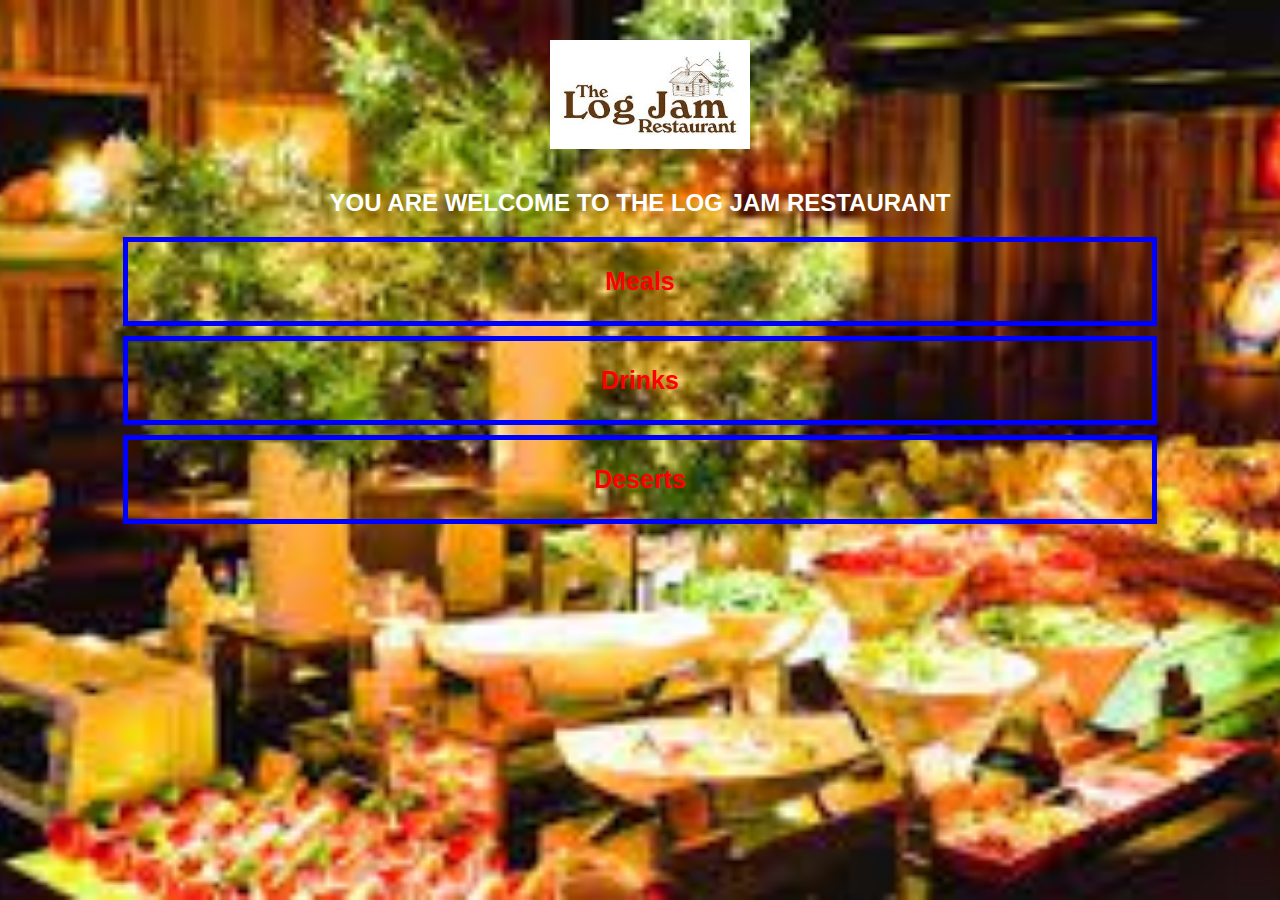
<file: index.html>
<!DOCTYPE html>
<html>
    <head>
        <title>menu List</title>
        <link rel="stylesheet" href="style.css">
    </head>
    
    <body class="body-home">
        <div id="home">
           
          <img src="image/restauraunt%20log.jpg" id="home-logo-img">  
           
           <h2><b>YOU ARE WELCOME TO THE LOG JAM RESTAURANT</b></h2>
           
            <div class="home menu">
        
           <a href="meals.html" class="home-menu-item">
                <p>Meals</p>
                </a>     
                
            <a href="drinks.html" class="home-menu-item">
                <p>Drinks</p>
            </a>    
                
            <a href="deserts.html" class="home-menu-item">
                <p>Deserts</p>
            </a> 
                          
            </div> 
            
        </div>
    </body>        
</html>
</file>
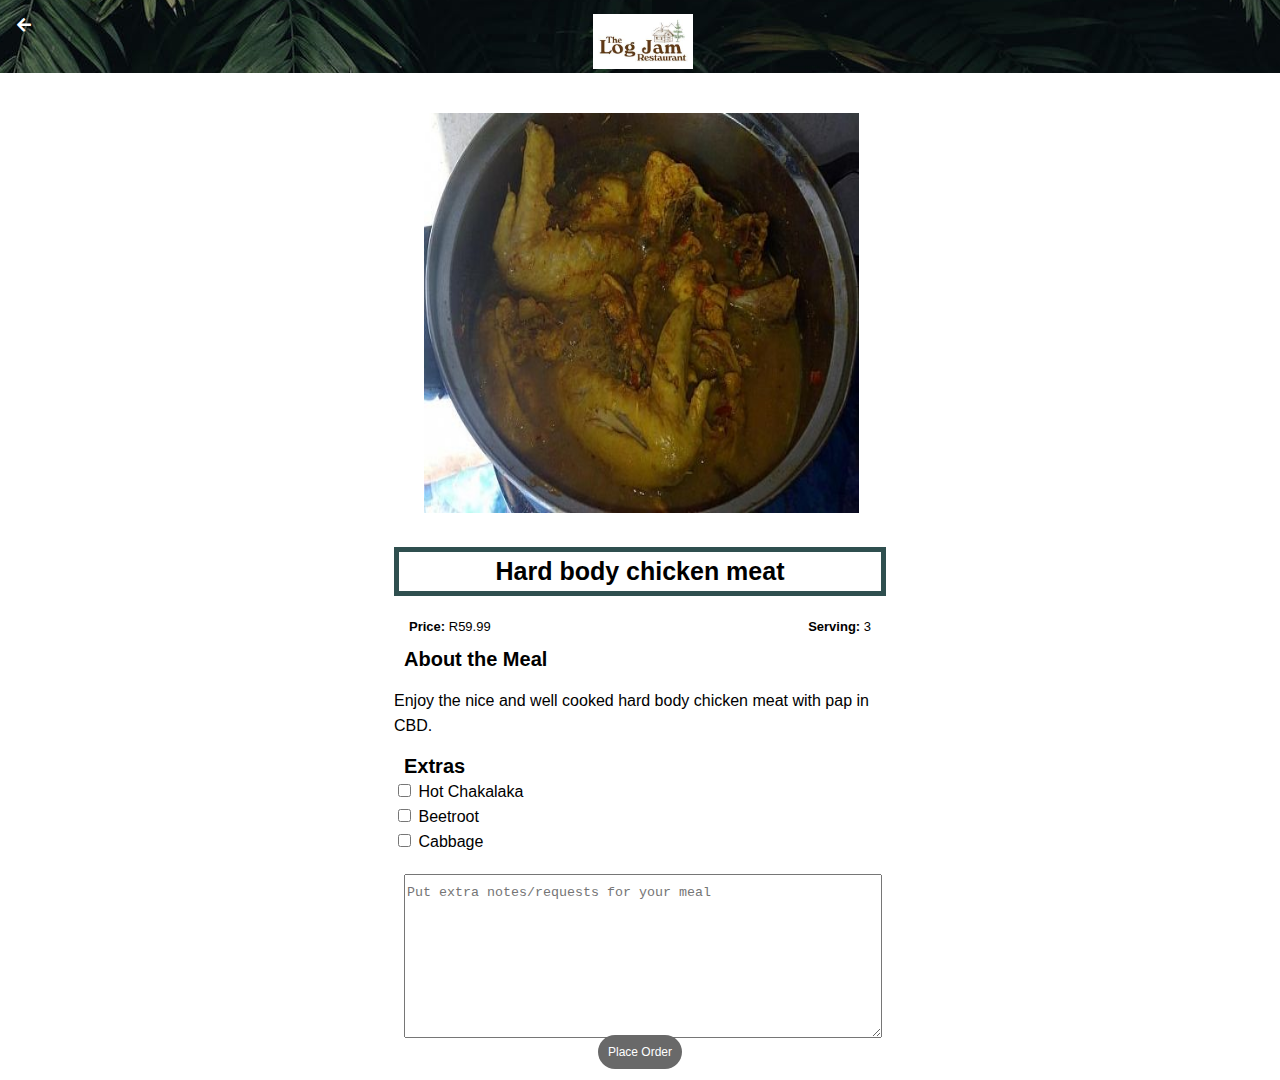
<file: chicken.html>
<!DOCTYPE html>
<html>
    <head>
        <title>Menu list | Meals | Chicken</title>
        <link rel="stylesheet" href="style.css">
        <link rel="stylesheet" href="fontawesome/css/all.css">
    </head>
    
    <body class="body-food">
        
        <div class="header">
        <a href="meals.html">
            <i class="fas fa-arrow-left"></i>
        </a>
        <img src="image/restauraunt%20log.jpg">
        </div>
        
        <div id="meals">
            
        <div class="meals-food">
   <div class="food-details">
            <img src="image/Hard%20body%20chicken.jpg">
       <h1>Hard body chicken meat</h1>
       <div class="food-details-info">
       <p><b>Price:</b> R59.99</p>
       <p style="float: right;"><b>Serving:</b> 3 </p>
           </div>
       <div class="food-details-description">
       <h2>About the Meal</h2>
       <p>Enjoy the nice and well cooked hard body chicken meat with pap in CBD.</p>
       <h2>Extras</h2>
       <input id="check-01" type="checkbox">
       <lebel for="check-01">Hot Chakalaka</lebel>
       <br>
       <input id="check-01" type="checkbox">
       <lebel for="check-01">Beetroot</lebel>
       <br> 
       <input id="check-01" type="checkbox">
       <lebel for="check-01">Cabbage</lebel>
       <br>
         </div>
         
       <form> 
           <textarea type="text" class="input-field textarea-field" placeholder="Put extra notes/requests for your meal"></textarea><br>
           <a class="button" href="message-received.html">Place Order</a>
         </form>
       
       
              </div>
            
            </div>
            
        </div>
    </body>        
</html>
</file>
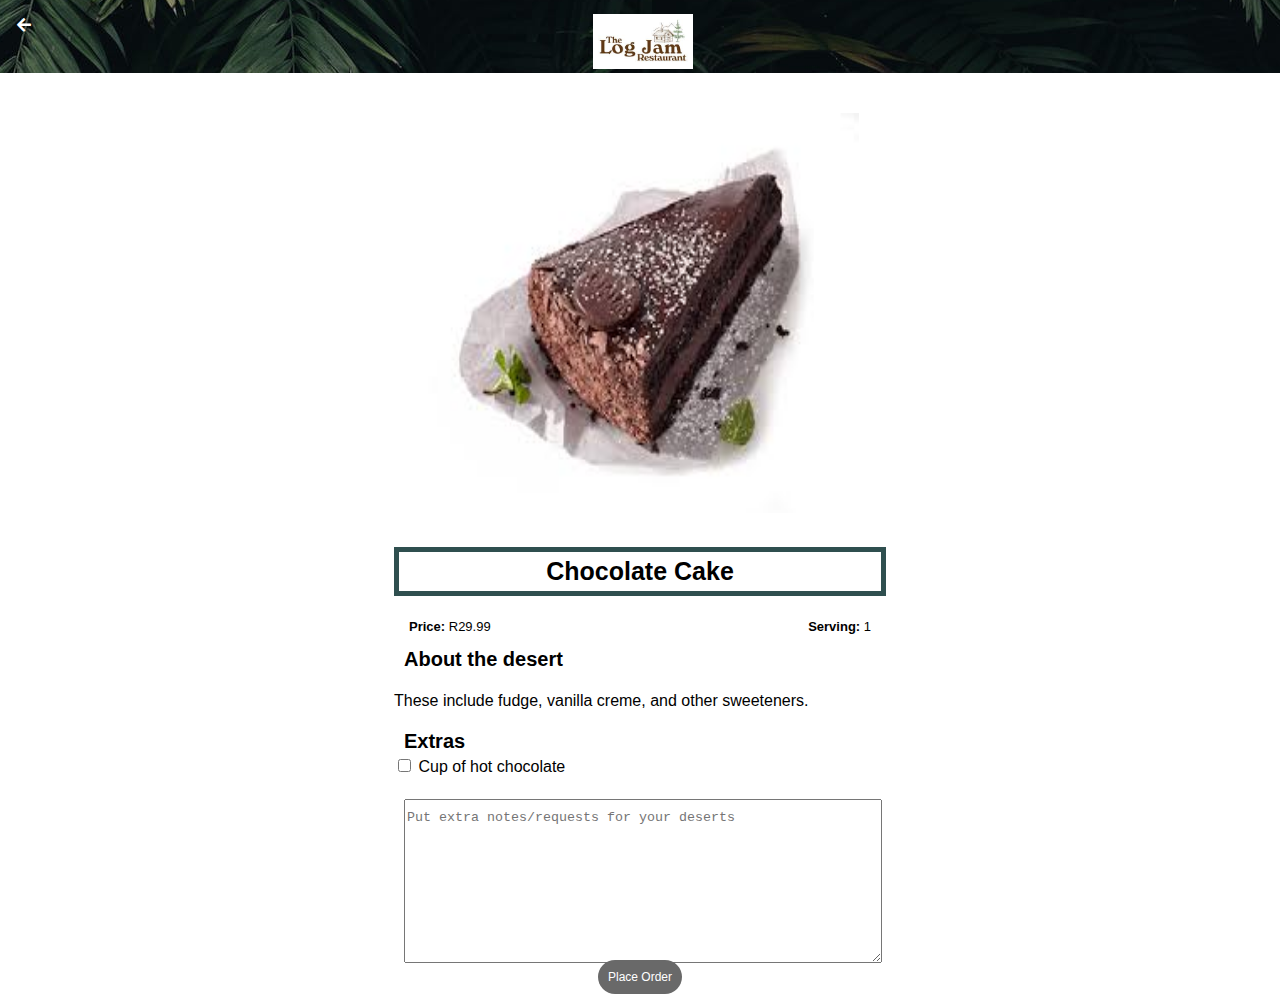
<file: chocolate cake.html>
<!DOCTYPE html>
<html>
    <head>
        <title>Menu list | Desert | Cake</title>
        <link rel="stylesheet" href="style.css">
        <link rel="stylesheet" href="fontawesome/css/all.css">
    </head>
    
    <body class="body-food">
        
        <div class="header">
        <a href="deserts.html">
            <i class="fas fa-arrow-left"></i>
        </a>
        <img src="image/restauraunt%20log.jpg">
        </div>
        
        <div id="meals">
            
        <div class="meals-food">
   <div class="food-details">
            <img src="image/chocolate%20cake.jpg">
       <h1>Chocolate Cake</h1>
       <div class="food-details-info">
       <p><b>Price:</b> R29.99</p>
       <p style="float: right;"><b>Serving:</b> 1 </p>
           </div>
       <div class="food-details-description">
       <h2>About the desert</h2>
       <p>These include fudge, vanilla creme, and other sweeteners.
    </p>
       <h2>Extras</h2>
       <input id="check-01" type="checkbox">
       <lebel for="check-01">Cup of hot chocolate</lebel>
       <br>
      
         </div>
         
       <form> 
           <textarea type="text" class="input-field textarea-field" placeholder="Put extra notes/requests for your deserts"></textarea><br>
           <a class="button" href="message-received.html">Place Order</a>
         </form>
       
       
              </div>
            
            </div>
            
        </div>
    </body>        
</html>
</file>
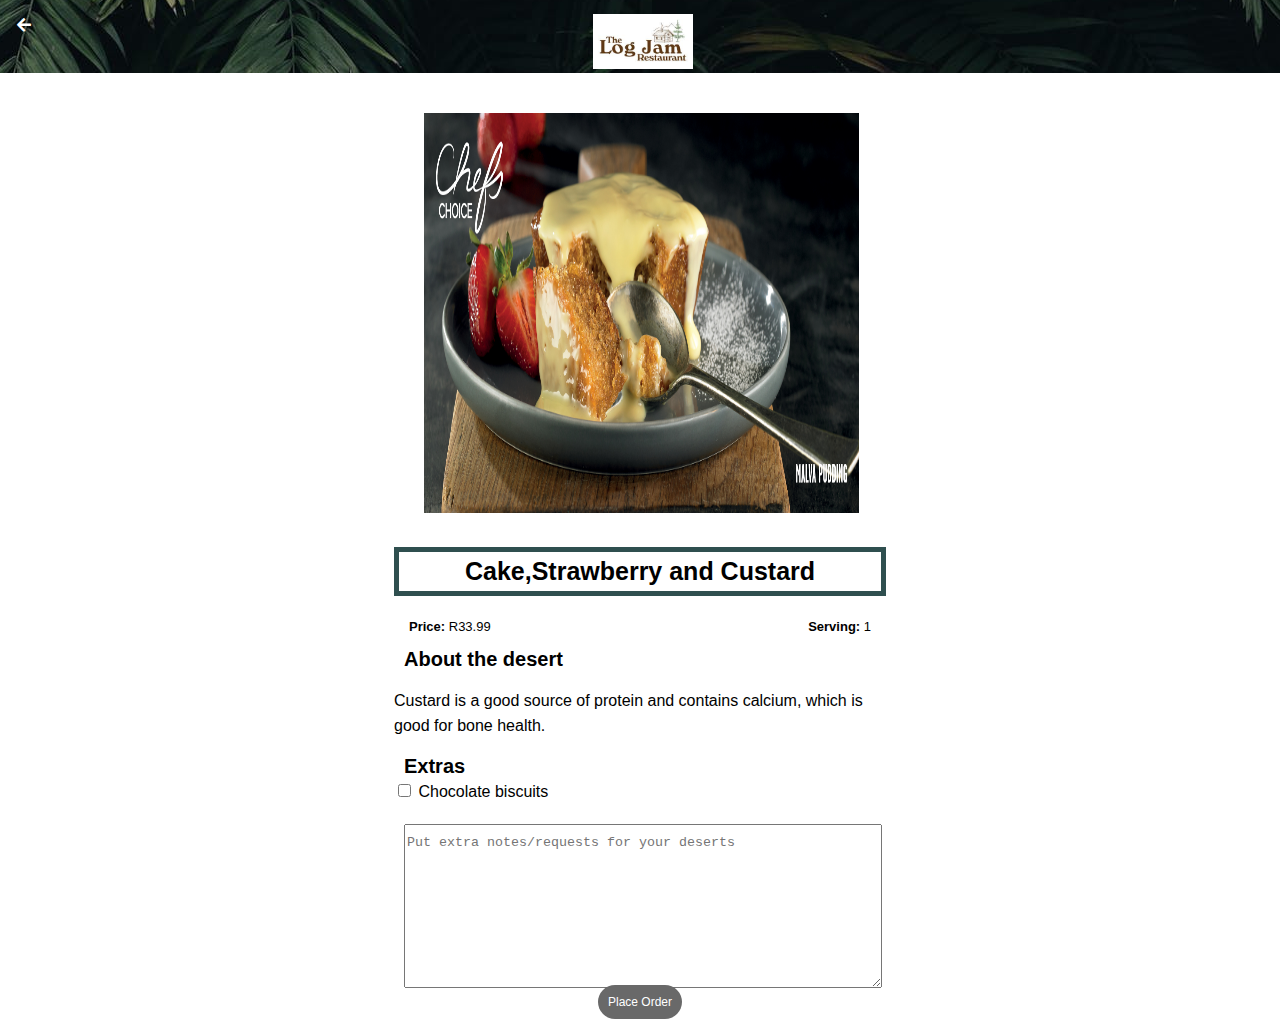
<file: custard.html>
<!DOCTYPE html>
<html>
    <head>
        <title>Menu list | Desert | Castard</title>
        <link rel="stylesheet" href="style.css">
        <link rel="stylesheet" href="fontawesome/css/all.css">
    </head>
    
    <body class="body-food">
        
        <div class="header">
        <a href="deserts.html">
            <i class="fas fa-arrow-left"></i>
        </a>
        <img src="image/restauraunt%20log.jpg">
        </div>
        
        <div id="meals">
            
        <div class="meals-food">
   <div class="food-details">
            <img src="image/Piatto_Web_Dessert.jpg">
       <h1>Cake,Strawberry and Custard</h1>
       <div class="food-details-info">
       <p><b>Price:</b> R33.99</p>
       <p style="float: right;"><b>Serving:</b> 1 </p>
           </div>
       <div class="food-details-description">
       <h2>About the desert</h2>
       <p>Custard is a good source of protein and contains calcium, which is good for bone health.</p>
       <h2>Extras</h2>
       <input id="check-01" type="checkbox">
       <lebel for="check-01">Chocolate biscuits</lebel>
       <br>
      
         </div>
         
       <form> 
           <textarea type="text" class="input-field textarea-field" placeholder="Put extra notes/requests for your deserts"></textarea><br>
           <a class="button" href="message-received.html">Place Order</a>
         </form>
       
       
              </div>
            
            </div>
            
        </div>
    </body>        
</html>
</file>
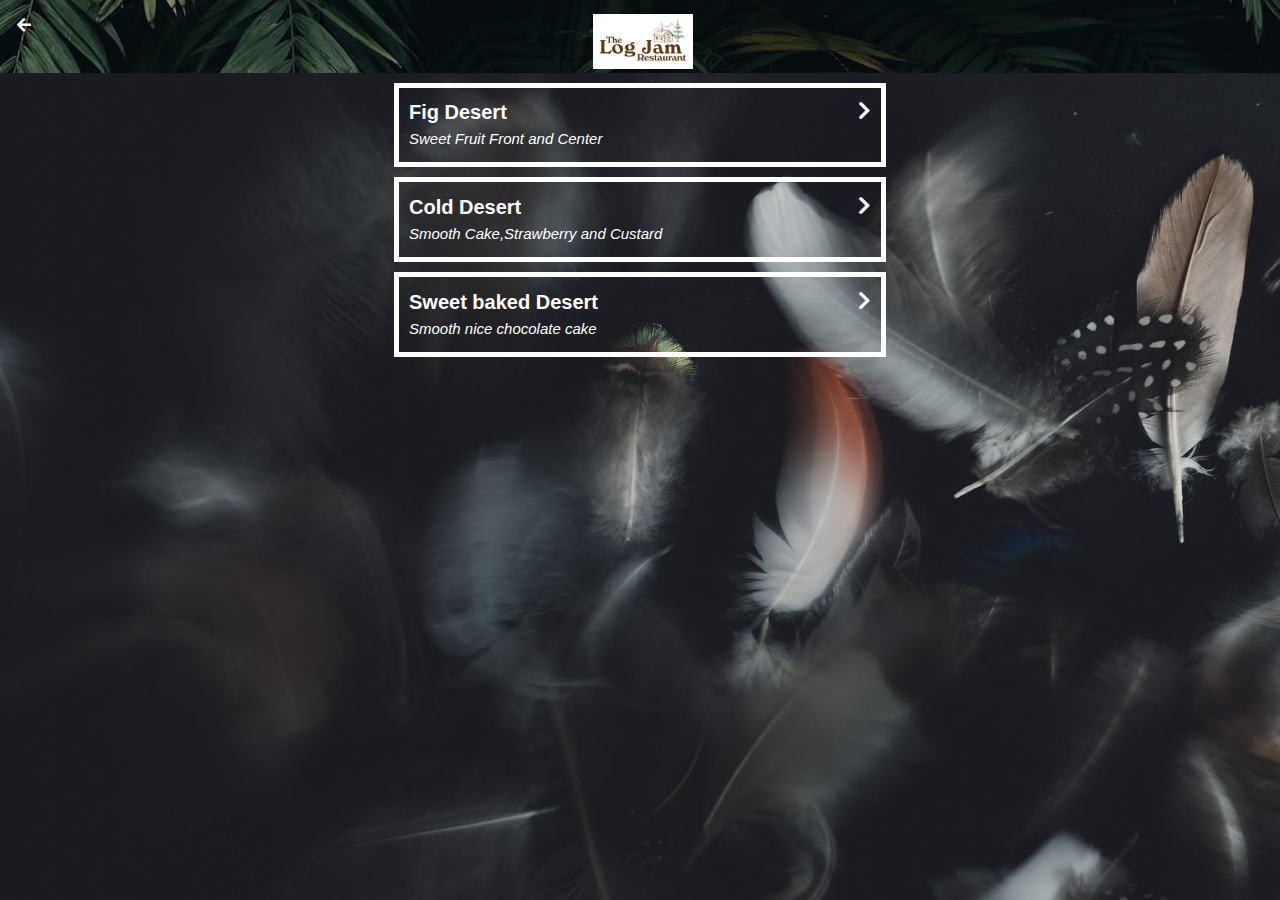
<file: deserts.html>
<!DOCTYPE html>
<html>
    <head>
        <title>Menu List | Deserts</title>
        <link rel="stylesheet" href="style.css">
        <link rel="stylesheet" href="fontawesome/css/all.css">
    </head>
    
    <body class="body-meals">
        
        <div class="header">
        <a href="index.html">
            <i class="fas fa-arrow-left"></i>
        </a>
        <img src="image/restauraunt%20log.jpg">
        </div>
        
        <div id="meals">
            
        <div class="meals-list">
          
            <a href="fig%20desert.html">
                <div class="meals-list-item">
                <h1>Fig Desert<i class="fas fa-chevron-right"></i></h1>
                   <p>Sweet Fruit Front and Center</p> 
                    
                </div>

                <a href="custard.html">
                    <div class="meals-list-item">
                    <h1>Cold Desert<i class="fas fa-chevron-right"></i></h1>
                       <p>Smooth Cake,Strawberry and Custard</p> 
                        
                    </div>

                    <a href="chocolate%20cake.html">
                        <div class="meals-list-item">
                        <h1>Sweet baked Desert<i class="fas fa-chevron-right"></i></h1>
                           <p>Smooth nice chocolate cake</p> 
                            
                        </div>
            
            
            </a>
            </div>
            
        </div>
    </body>        
</html>
</file>
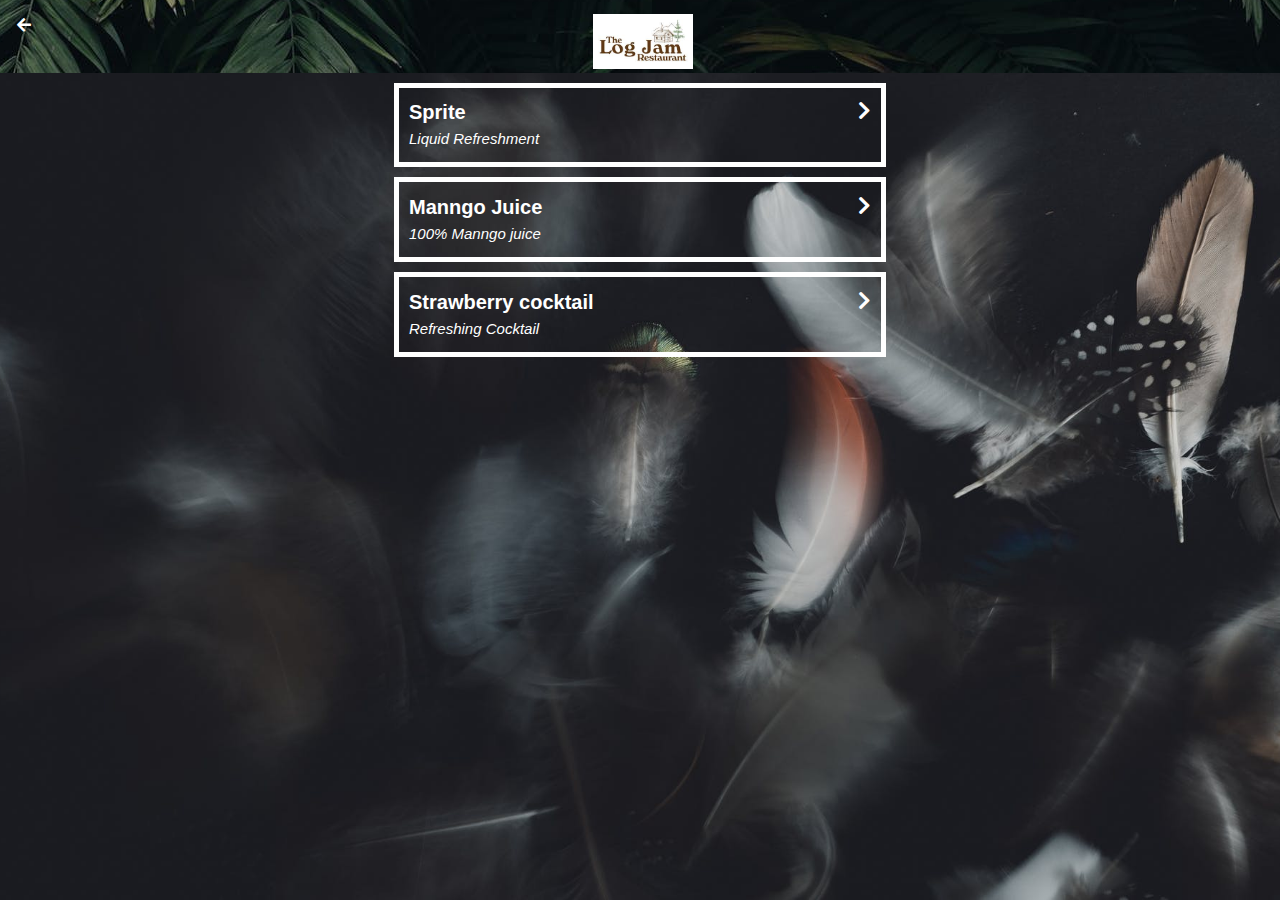
<file: drinks.html>
<!DOCTYPE html>
<html>
    <head>
        <title>Menu List | Drinks</title>
        <link rel="stylesheet" href="style.css">
        <link rel="stylesheet" href="fontawesome/css/all.css">
    </head>
    
    <body class="body-meals">
        
        <div class="header">
        <a href="index.html">
            <i class="fas fa-arrow-left"></i>
        </a>
        <img src="image/restauraunt%20log.jpg">
        </div>
        
        <div id="meals">
            
        <div class="meals-list">
          
            <a href="sprite.html">
                <div class="meals-list-item">
                <h1>Sprite<i class="fas fa-chevron-right"></i></h1>
                   <p>Liquid Refreshment</p> 
                    
                </div>

                <a href="manngo.html">
                    <div class="meals-list-item">
                    <h1>Manngo Juice<i class="fas fa-chevron-right"></i></h1>
                       <p>100% Manngo juice</p> 
                        
                    </div>

                    <a href="strawberry.html">
                        <div class="meals-list-item">
                        <h1>Strawberry cocktail<i class="fas fa-chevron-right"></i></h1>
                           <p>Refreshing Cocktail</p> 
                            
                        </div>
            
            
            </a>
            </div>
            
        </div>
    </body>        
</html>
</file>
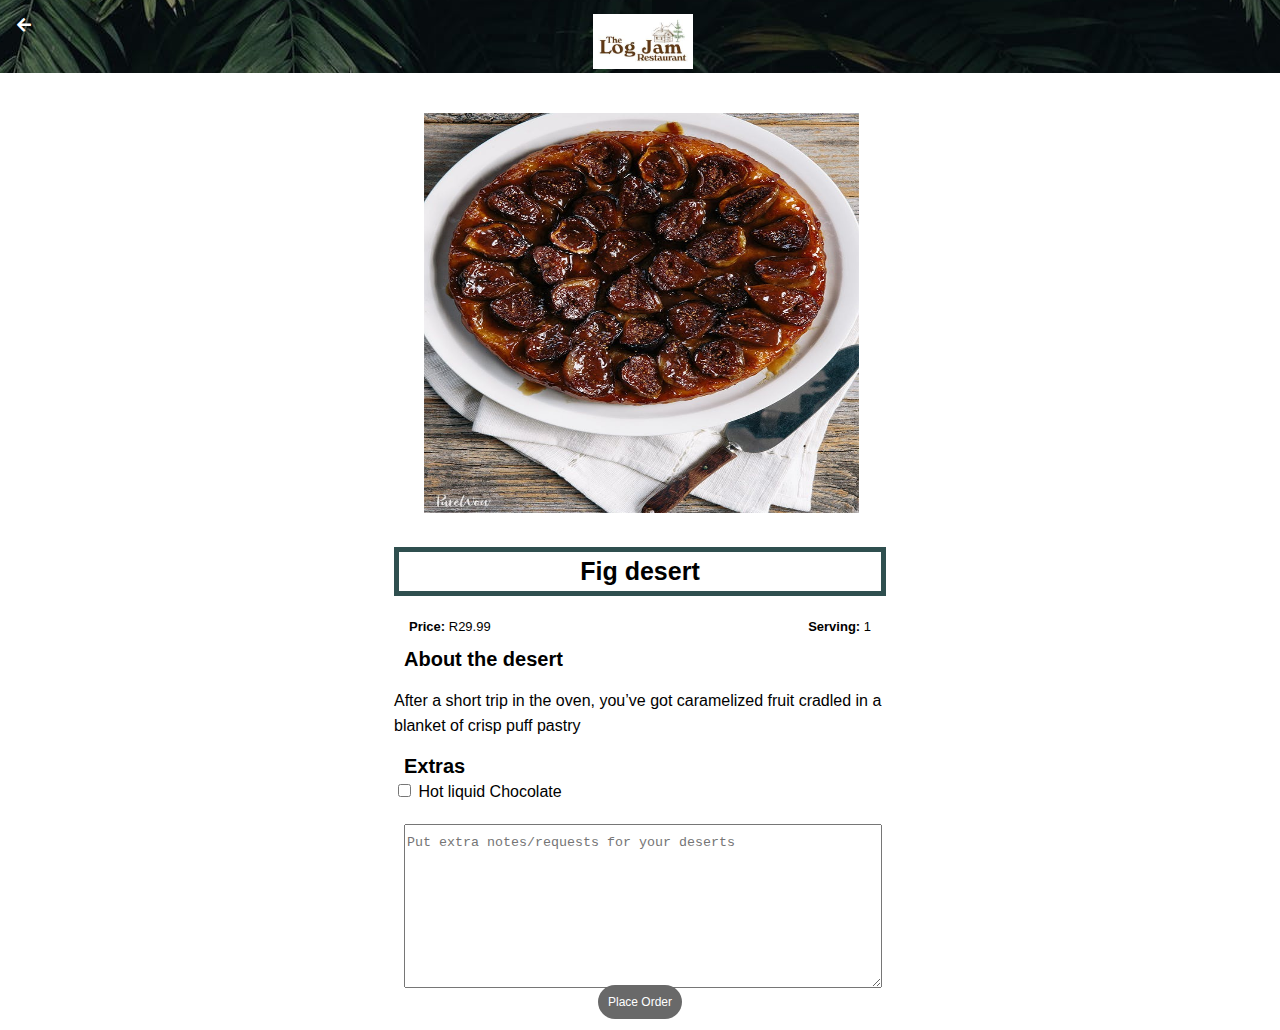
<file: fig desert.html>
<!DOCTYPE html>
<html>
    <head>
        <title>Menu list | Desert</title>
        <link rel="stylesheet" href="style.css">
        <link rel="stylesheet" href="fontawesome/css/all.css">
    </head>
    
    <body class="body-food">
        
        <div class="header">
        <a href="deserts.html">
            <i class="fas fa-arrow-left"></i>
        </a>
        <img src="image/restauraunt%20log.jpg">
        </div>
        
        <div id="meals">
            
        <div class="meals-food">
   <div class="food-details">
            <img src="image/fig-dessert-recipes-fig-tarte-tatin-recipe.jpeg">
       <h1>Fig desert</h1>
       <div class="food-details-info">
       <p><b>Price:</b> R29.99</p>
       <p style="float: right;"><b>Serving:</b> 1 </p>
           </div>
       <div class="food-details-description">
       <h2>About the desert</h2>
       <p>After a short trip in the oven, you’ve got caramelized fruit cradled in a blanket of crisp puff pastry</p>
       <h2>Extras</h2>
       <input id="check-01" type="checkbox">
       <lebel for="check-01">Hot liquid Chocolate </lebel>
       <br>
      
         </div>
         
       <form> 
           <textarea type="text" class="input-field textarea-field" placeholder="Put extra notes/requests for your deserts"></textarea><br>
           <a class="button" href="message-received.html">Place Order</a>
         </form>
       
       
              </div>
            
            </div>
            
        </div>
    </body>        
</html>
</file>
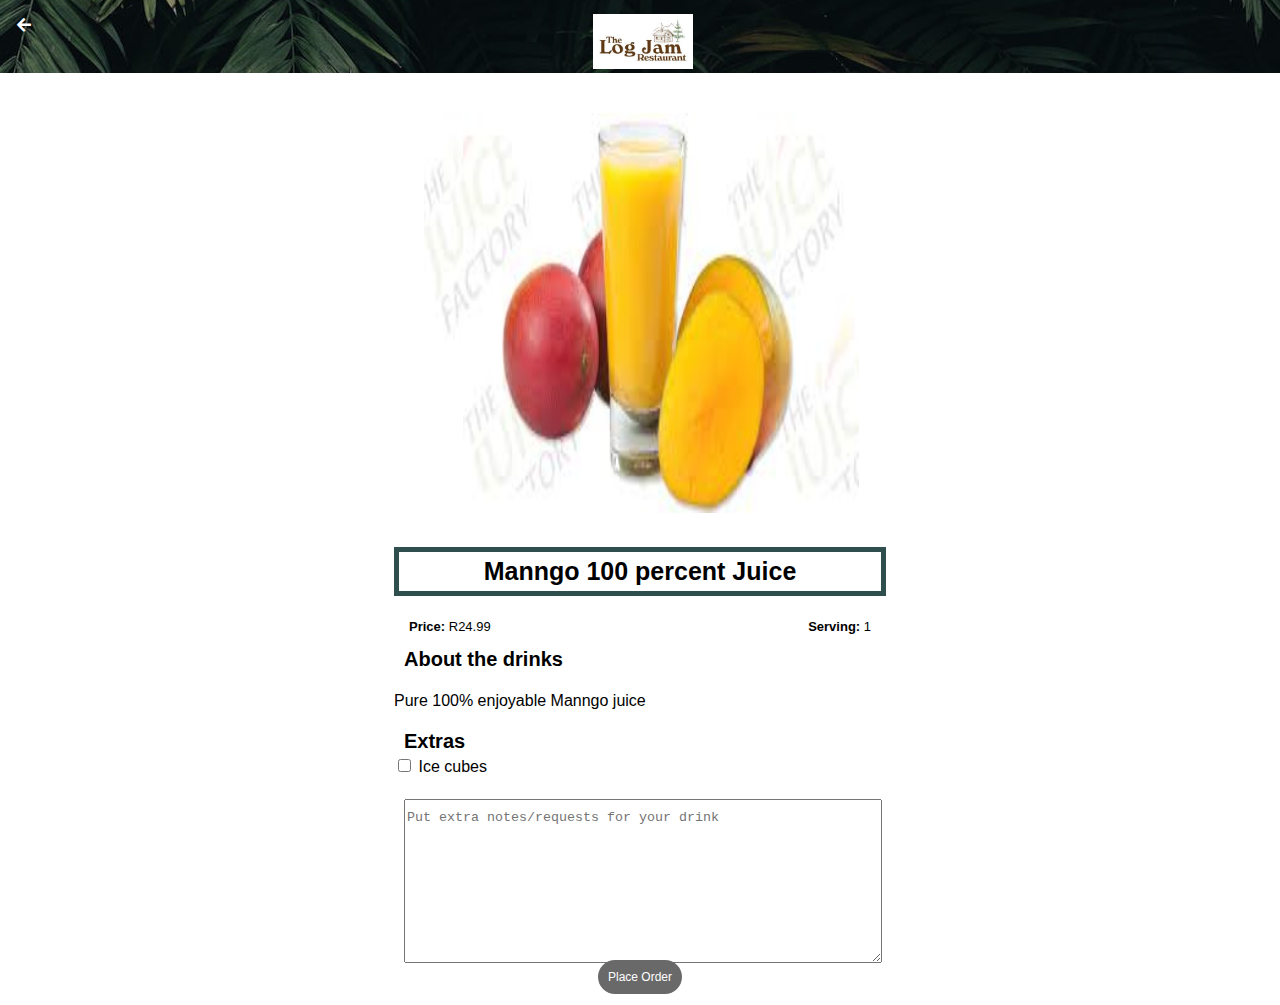
<file: manngo.html>
<!DOCTYPE html>
<html>
    <head>
        <title>Menu list | Meals | Manngo</title>
        <link rel="stylesheet" href="style.css">
        <link rel="stylesheet" href="fontawesome/css/all.css">
    </head>
    
    <body class="body-food">
        
        <div class="header">
        <a href="drinks.html">
            <i class="fas fa-arrow-left"></i>
        </a>
        <img src="image/restauraunt%20log.jpg">
        </div>
        
        <div id="meals">
            
        <div class="meals-food">
   <div class="food-details">
            <img src="image/manngo%20juice.jpg">
       <h1>Manngo 100 percent Juice</h1>
       <div class="food-details-info">
       <p><b>Price:</b> R24.99</p>
       <p style="float: right;"><b>Serving:</b> 1 </p>
           </div>
       <div class="food-details-description">
       <h2>About the drinks</h2>
       <p>Pure 100% enjoyable Manngo juice</p>
       <h2>Extras</h2>
       <input id="check-01" type="checkbox">
       <lebel for="check-01">Ice cubes</lebel>
       <br>
      
         </div>
         
       <form> 
           <textarea type="text" class="input-field textarea-field" placeholder="Put extra notes/requests for your drink"></textarea><br>
           <a class="button" href="message-received.html">Place Order</a>
         </form>
       
       
              </div>
            
            </div>
            
        </div>
    </body>        
</html>
</file>
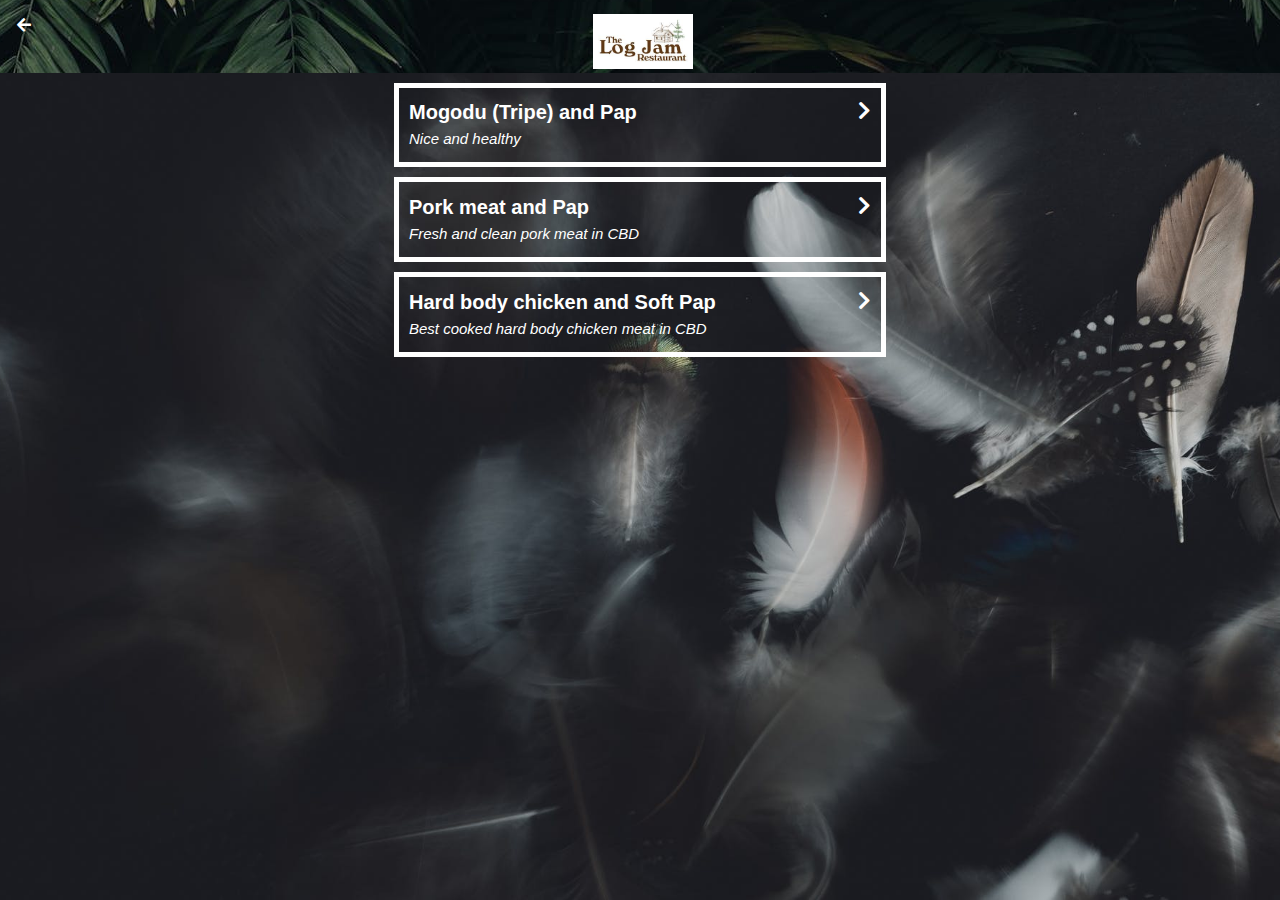
<file: meals.html>
<!DOCTYPE html>
<html>
    <head>
        <title>Menu List | Meals</title>
        <link rel="stylesheet" href="style.css">
        <link rel="stylesheet" href="fontawesome/css/all.css">
    </head>
    
    <body class="body-meals">
        
        <div class="header">
        <a href="index.html">
            <i class="fas fa-arrow-left"></i>
        </a>
        <img src="image/restauraunt%20log.jpg">
        </div>
        
        <div id="meals">
            
        <div class="meals-list">
          
            <a href="mogodu.html">
                <div class="meals-list-item">
                <h1>Mogodu (Tripe) and Pap<i class="fas fa-chevron-right"></i></h1>
                   <p>Nice and healthy</p> 
                    
                </div>

                <a href="pork.html">
                    <div class="meals-list-item">
                    <h1>Pork meat and Pap<i class="fas fa-chevron-right"></i></h1>
                       <p>Fresh and clean pork meat in CBD</p> 
                        
                    </div>

                    <a href="chicken.html">
                        <div class="meals-list-item">
                        <h1>Hard body chicken and Soft Pap<i class="fas fa-chevron-right"></i></h1>
                           <p>Best cooked hard body chicken meat in CBD</p> 
                            
                        </div>
            
            
            </a>
            </div>
            
        </div>
    </body>        
</html>
</file>
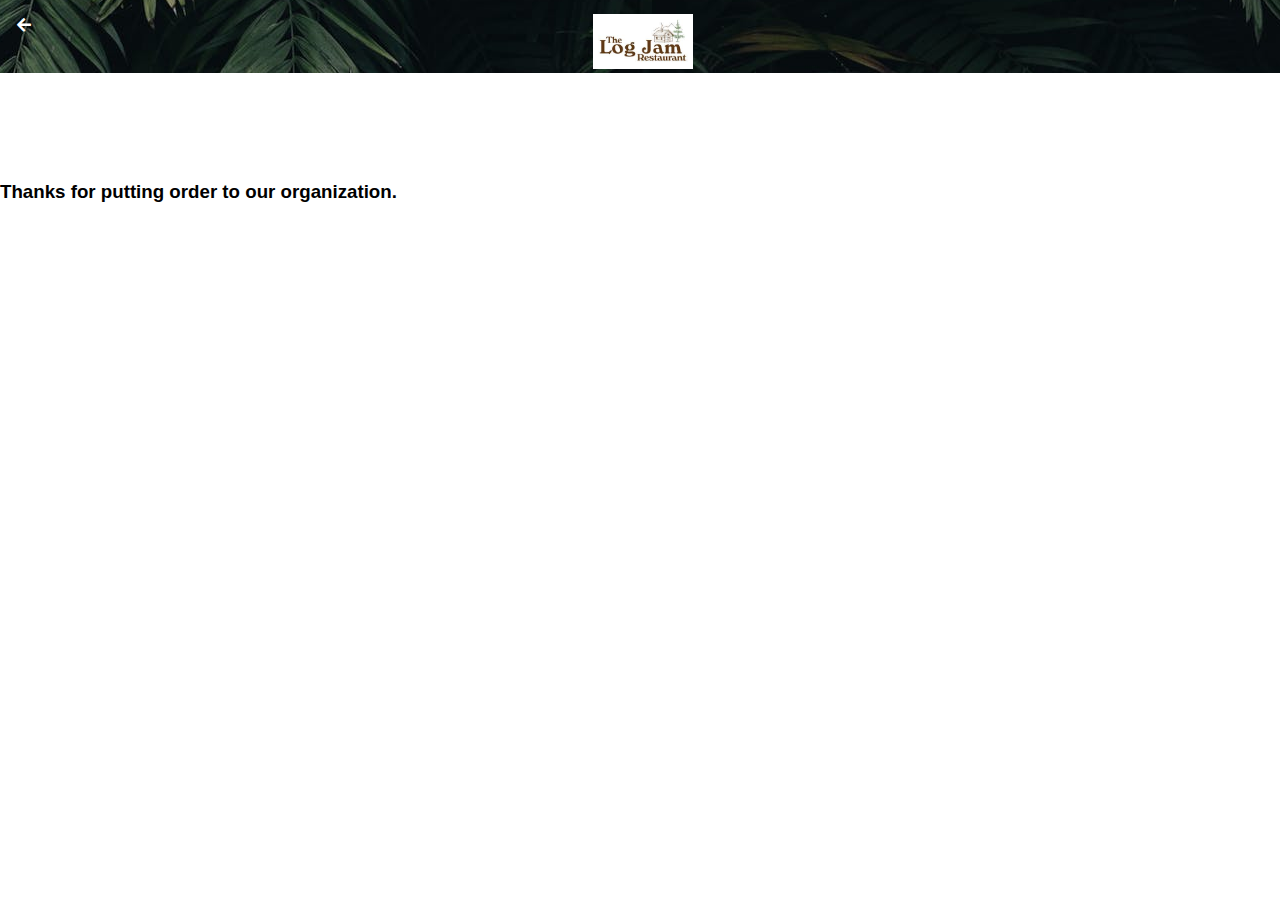
<file: message-received.html>
<!DOCTYPE html>
<html>
      <head>
            <link rel="stylesheet" href="style.css">
            <link rel="stylesheet" href="fontawesome/css/all.css">
      </head>

      <body>
            <div class="header">
                  <a href="index.html">
                      <i class="fas fa-arrow-left"></i>
                  </a>
                  <img src="image/restauraunt%20log.jpg">
                  </div>
          <br>
          <br>
          <br>
          <br>
          <br>
          <h3>Thanks for putting order to our organization.</h3>
     
      </body>
</html>
</file>
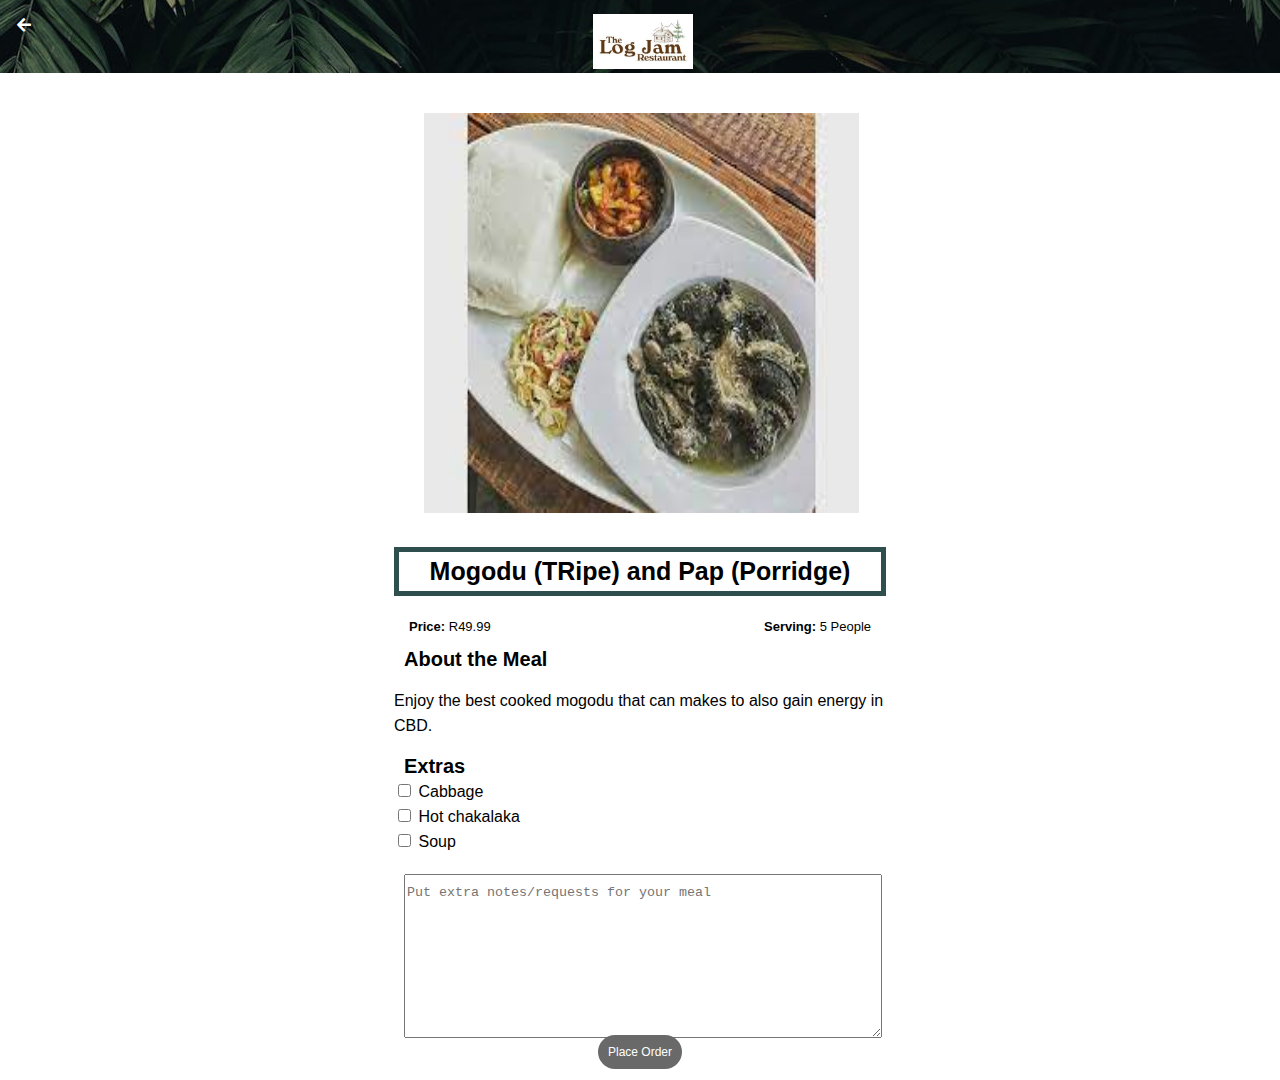
<file: mogodu.html>
<!DOCTYPE html>
<html>
    <head>
        <title>Menu list | Meals | Tripe</title>
        <link rel="stylesheet" href="style.css">
        <link rel="stylesheet" href="fontawesome/css/all.css">
    </head>
    
    <body class="body-food">
        
        <div class="header">
        <a href="meals.html">
            <i class="fas fa-arrow-left"></i>
        </a>
        <img src="image/restauraunt%20log.jpg">
        </div>
        
        <div id="meals">
            
        <div class="meals-food">
   <div class="food-details">
            <img src="image/mogodu.jpg">
       <h1>Mogodu (TRipe) and Pap (Porridge) </h1>
       <div class="food-details-info">
       <p><b>Price:</b> R49.99</p>
       <p style="float: right;"><b>Serving:</b> 5 People</p>
           </div>
       <div class="food-details-description">
       <h2>About the Meal</h2>
       <p>Enjoy the best cooked mogodu that can makes to also gain energy in CBD.</p>
       <h2>Extras</h2>
       <input id="check-01" type="checkbox">
       <lebel for="check-01">Cabbage</lebel>
       <br>
       <input id="check-01" type="checkbox">
       <lebel for="check-01">Hot chakalaka</lebel>
       <br> 
       <input id="check-01" type="checkbox">
       <lebel for="check-01">Soup</lebel>
       <br>
         </div>
         
       <form> 
           <textarea type="text" class="input-field textarea-field" placeholder="Put extra notes/requests for your meal"></textarea><br>
           <a class="button" href="message-received.html">Place Order</a>
         </form>
       
       
              </div>
            
            </div>
            
        </div>
    </body>        
</html>
</file>
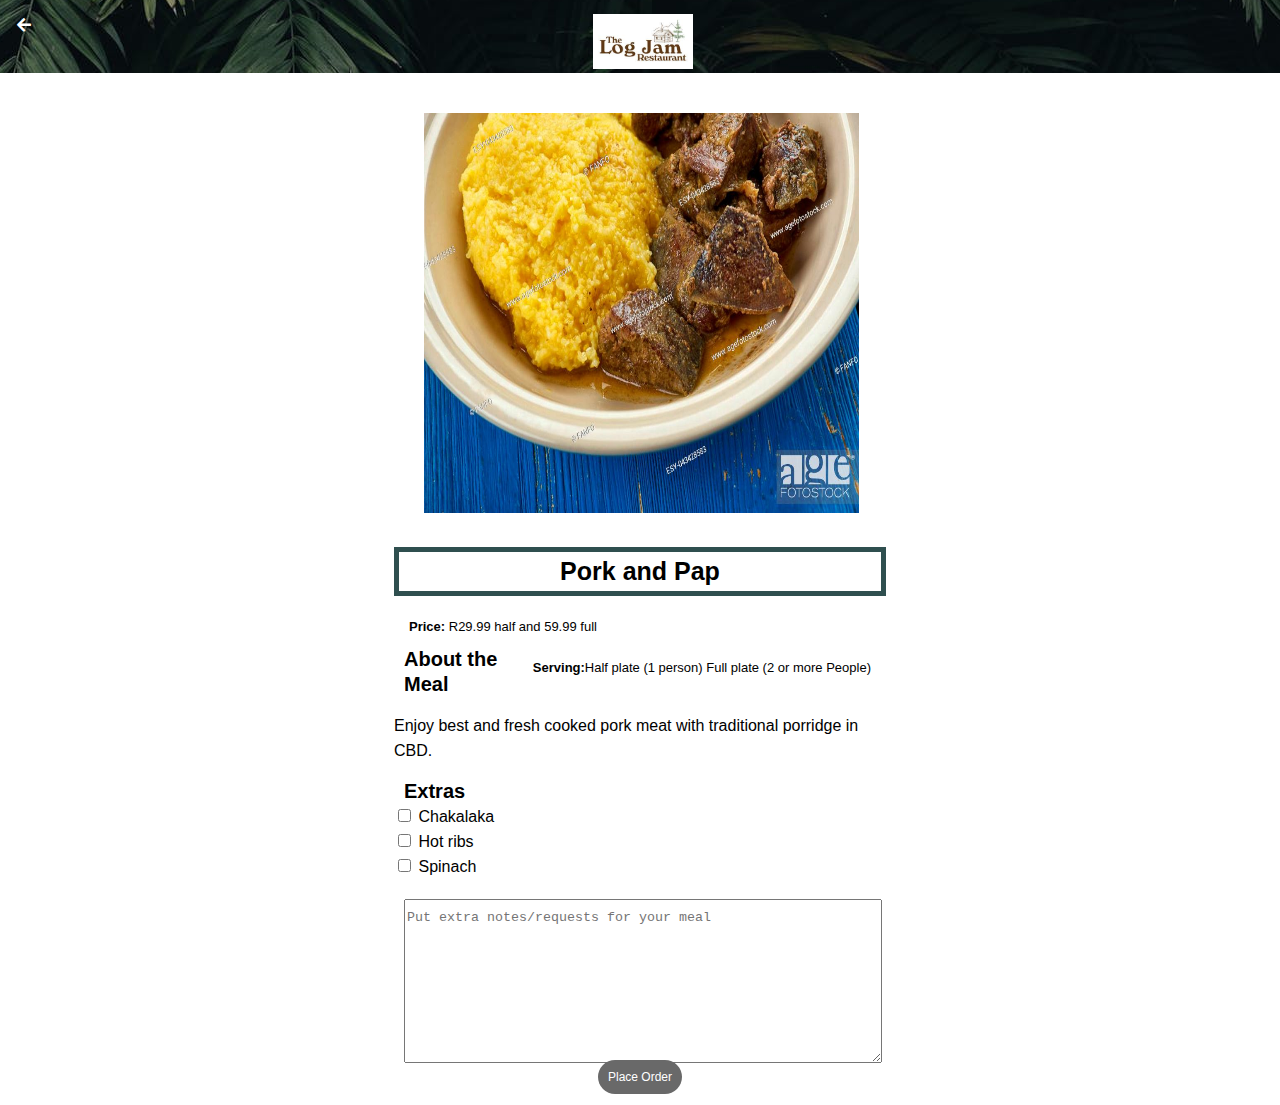
<file: pork.html>
<!DOCTYPE html>
<html>
    <head>
        <title>Menu list | Meals | Pork</title>
        <link rel="stylesheet" href="style.css">
        <link rel="stylesheet" href="fontawesome/css/all.css">
    </head>
    
    <body class="body-food">
        
        <div class="header">
        <a href="meals.html">
            <i class="fas fa-arrow-left"></i>
        </a>
        <img src="image/restauraunt%20log.jpg">
        </div>
        
        <div id="meals">
            
        <div class="meals-food">
   <div class="food-details">
            <img src="image/pork%20and%20pap.jpg">
       <h1>Pork and Pap</h1>
       <div class="food-details-info">
       <p><b>Price:</b> R29.99 half and 59.99 full</p>
       <p style="float: right;"><b>Serving:</b>Half plate (1 person) Full plate (2 or more People)</p>
           </div>
       <div class="food-details-description">
       <h2>About the Meal</h2>
       <p>Enjoy best and fresh cooked pork meat with traditional porridge in CBD.</p>
       <h2>Extras</h2>
       <input id="check-01" type="checkbox">
       <lebel for="check-01">Chakalaka</lebel>
       <br>
       <input id="check-01" type="checkbox">
       <lebel for="check-01">Hot ribs</lebel>
       <br> 
       <input id="check-01" type="checkbox">
       <lebel for="check-01">Spinach</lebel>
       <br>
         </div>
         
       <form> 
           <textarea type="text" class="input-field textarea-field" placeholder="Put extra notes/requests for your meal"></textarea><br>
           <a class="button" href="message-received.html">Place Order</a>
         </form>
       
       
              </div>
            
            </div>
            
        </div>
    </body>        
</html>
</file>
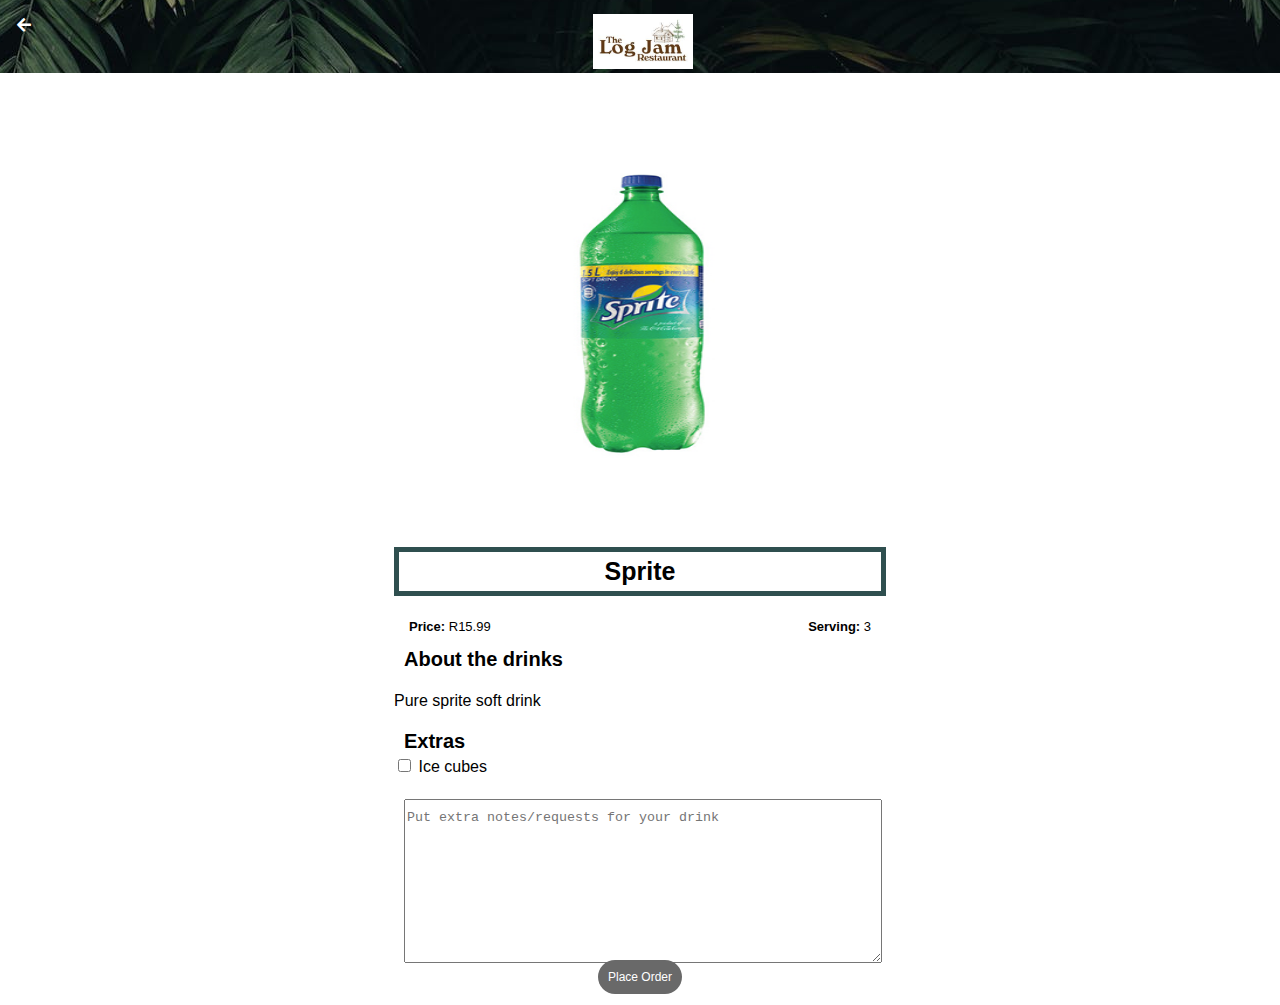
<file: sprite.html>
<!DOCTYPE html>
<html>
    <head>
        <title>Menu list | Meals | Sprite</title>
        <link rel="stylesheet" href="style.css">
        <link rel="stylesheet" href="fontawesome/css/all.css">
    </head>
    
    <body class="body-food">
        
        <div class="header">
        <a href="drinks.html">
            <i class="fas fa-arrow-left"></i>
        </a>
        <img src="image/restauraunt%20log.jpg">
        </div>
        
        <div id="meals">
            
        <div class="meals-food">
   <div class="food-details">
            <img src="image/sprite.jpg">
       <h1>Sprite</h1>
       <div class="food-details-info">
       <p><b>Price:</b> R15.99</p>
       <p style="float: right;"><b>Serving:</b> 3 </p>
           </div>
       <div class="food-details-description">
       <h2>About the drinks</h2>
       <p>Pure sprite soft drink</p>
       <h2>Extras</h2>
       <input id="check-01" type="checkbox">
       <lebel for="check-01">Ice cubes</lebel>
       <br>
      
         </div>
         
       <form> 
           <textarea type="text" class="input-field textarea-field" placeholder="Put extra notes/requests for your drink"></textarea><br>
           <a class="button" href="message-received.html">Place Order</a>
         </form>
       
       
              </div>
            
            </div>
            
        </div>
    </body>        
</html>
</file>
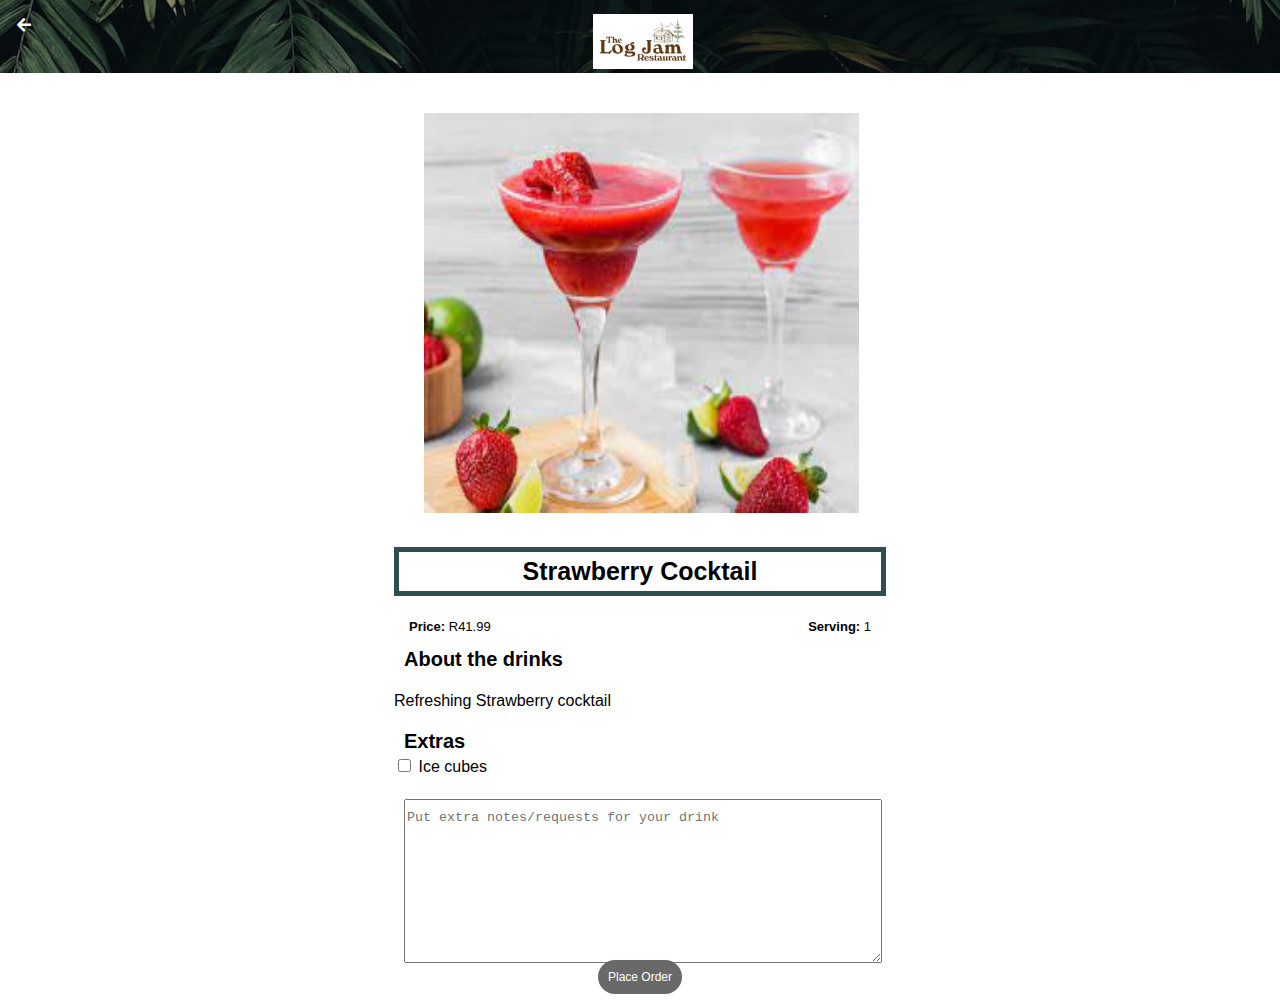
<file: strawberry.html>
<!DOCTYPE html>
<html>
    <head>
        <title>Menu list | Meals | Strawberry</title>
        <link rel="stylesheet" href="style.css">
        <link rel="stylesheet" href="fontawesome/css/all.css">
    </head>
    
    <body class="body-food">
        
        <div class="header">
        <a href="drinks.html">
            <i class="fas fa-arrow-left"></i>
        </a>
        <img src="image/restauraunt%20log.jpg">
        </div>
        
        <div id="meals">
            
        <div class="meals-food">
   <div class="food-details">
            <img src="image/strawberry%20cocktail.jpg">
       <h1>Strawberry Cocktail</h1>
       <div class="food-details-info">
       <p><b>Price:</b> R41.99</p>
       <p style="float: right;"><b>Serving:</b> 1 </p>
           </div>
       <div class="food-details-description">
       <h2>About the drinks</h2>
       <p>Refreshing Strawberry cocktail </p>
       <h2>Extras</h2>
       <input id="check-01" type="checkbox">
       <lebel for="check-01">Ice cubes</lebel>
       <br>
      
         </div>
         
       <form> 
           <textarea type="text" class="input-field textarea-field" placeholder="Put extra notes/requests for your drink"></textarea><br>
           <a class="button" href="message-received.html">Place Order</a>
         </form>
       
       
              </div>
            
            </div>
            
        </div>
    </body>        
</html>
</file>
<file: style.css>
html {
    height: 100;
    
}
body {
    font-family: sans-serif;
    
    margin: 0;
    padding: 0;
    
    height: 100%;
}

.body-home {
    background-image: url(image/log%20restaurant%20background.jpg);
    background-position: center;
    background-attachment: fixed; 
    background-repeat: no-repeat;
    background-size: cover;
}

.body-meals {
    background-image: url(image/background.jpeg);
    background-position: center;
    background-attachment: fixed; 
    background-repeat: no-repeat;
    background-size: cover;
}

/*================ HOME PAGE ==================*/

#home-logo-img {
    width: 200px;
    display: block;
    margin: auto;
    padding: 40px 20px 20px 40px;
    }

    #home h2{
        text-align: center;
        color:white;
    }


/*============== HOME PAGE MENU ============*/

.home-menu-item {
    text-decoration: none;
    text-transform: upperchase;
    
    color: red;
    font-size: 25px;
    font-weight: bold;
    text-align: center;
    border: 5px solid blue;
    
    display: block;
    margin: auto;
    margin-bottom: 10px;
    width: 80%;
}

/*================ HEADER ==================*/

.header {
    background: url('image/background%201.jpeg');
    background-position: center;
    
    width: 100;
    height: 40%;
    top: 0%
        
    position: fixed;
    overflow: hidden;
    
    text-align: center;
}
 
.header i {
    float: left;
    padding: 17px 0px 0px 17px;
    color: #ffffff
}

.header img {
    width: 100px;
    padding-top: 14px;
    padding-right: 25px;    
}

/*============== HOME PAGE MENU ============*/

.meals-list a {
    text-decoration: none;
}

.meals-list-item {
    border: 5px solid white;
    margin: 10px;
}

.meals-list-item h1 {
    font-weight: bold;
    font-size: 20px;
    color: white;
    padding-left: 10px;    
}

.meals-list-item i {
    float: right;
    color: white;
    padding-right: 10px;
}

.meals-list-item p {
    font-size: 15px;
    font-style: italic;
    color: white;
    margin-top: -7px;
    padding-left: 10px
}

/*================ Food PAGE ==================*/

#food {
    padding-top: 50%;
}

/*================ food DETAILS ==================*/

.food-details img {
    width:  85%;
    height: 400px;
    padding: 40px 20px 20px 40px;
    align-content: center;
}

.food-details h1 {
    font-size: 25px;
    text-align: center;
    border: 5px solid darkslategrey;
    margin: 10px;
    padding: 5px;
}

.food-details h2 {
    font-size: 20px;
    text-align: left;
    margin: 0;
    margin-left: 10px;
    
}

.food-details-info {
    margin-left: 25px;
    margin-right: 25px;
}

.food-details-info p {
    font-size: 13px;
    display: inline-block
    
}

.food-details-description {
    line-height: 25px;
    margin-left: 10px;
    
}


/*================ form ==================*/

form{
    margin: 20px;
    text-align: center;
    
}

.textarea-field{
    width: 100%;
    height: 150px;
    padding-top: 10px;
}

.button{
    border-radius: 20px;
    color: white;
    margin-top: 18px;
    padding: 10px;
    background-color: dimgray;
    font-size: 12px;
    border: none;
    cursor: pointer;
    text-decoration: none;
}


/*========== Responsive layout ==========*/

@media only screen and (min-width: 600px) {
    #meals{
        width: 80%;
        margin: auto;
    }
    
    #recipe{
        width: 80%;
        margin: auto;
    }
    }

@media only screen and (min-width: 1000px) {
        #meals{
            width: 60%;
            margin: auto;
        }
        
        #recipe{
            width: 60%;
            margin: auto;
        }
    }
    
@media only screen and (min-width: 1000px) {
        #meals{
            width: 40%;
            margin: auto;
        }
        
        #recipe{
            width: 40%;
            margin: auto;
        }
    }
</file>
